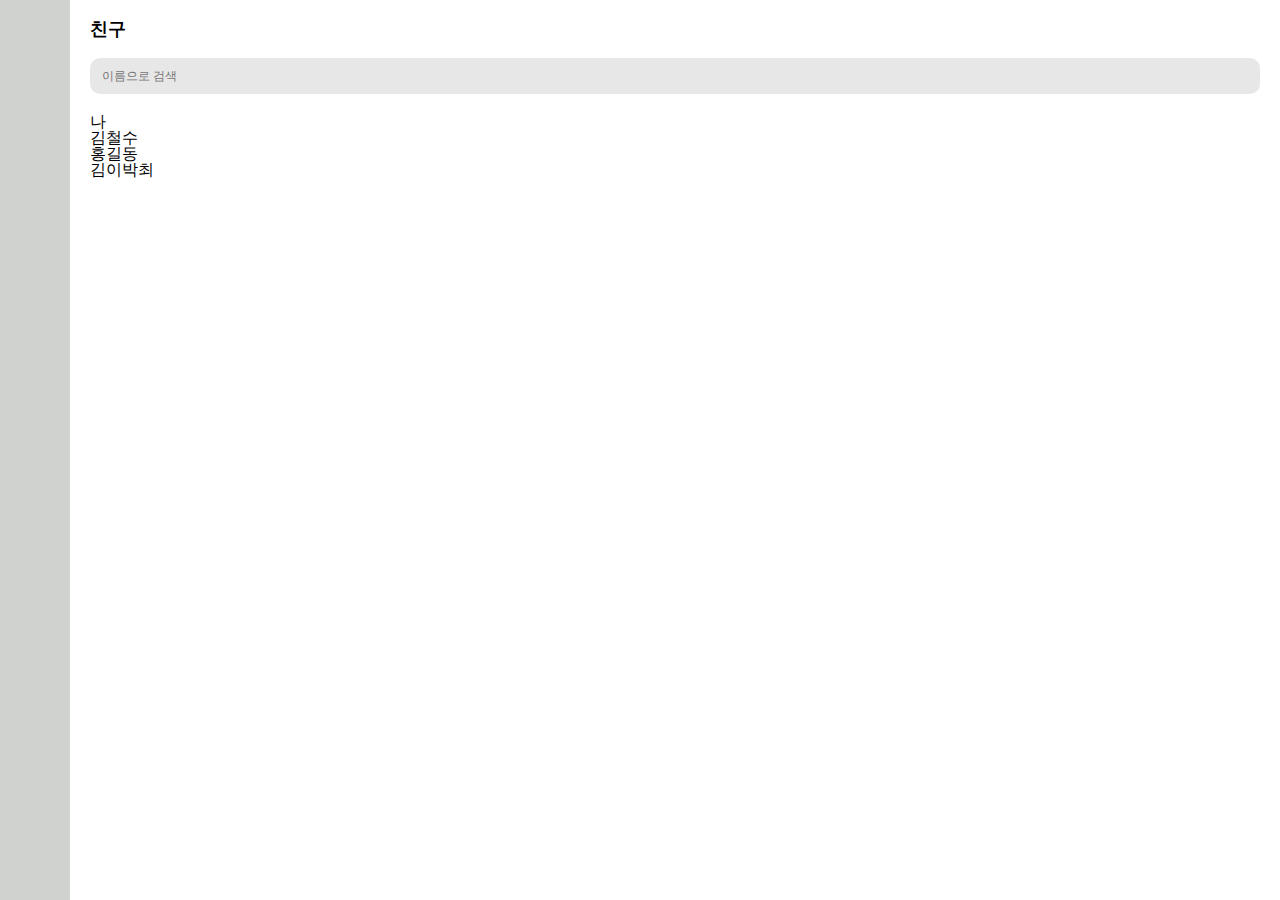
<file: index.html>
<!DOCTYPE html>
<html lang="kr">
  <head>
    <meta charset="UTF-8" />
    <meta http-equiv="X-UA-Compatible" content="IE=edge" />
    <meta name="viewport" content="width=device-width, initial-scale=1.0" />
    <title>KakaoTalk</title>
    <link rel="stylesheet" href="style.css" />
    <link rel="stylesheet" href="reset.css" />
  </head>
  <body>
    <!-- 사이드바 영역 -->
    <div class="sidebar"></div>

    <!-- 친구 영역 -->
    <div class="container">
      <!-- 제목 영역 -->
      <div class="title">
        <h2>친구</h2>
      </div>

      <!-- 검색창 영역 -->
      <div class="search">
        <input type="text" placeholder="이름으로 검색" />
      </div>

      <!-- 친구 목록 영역 -->
      <div>
        <div>나</div>
        <div>김철수</div>
        <div>홍길동</div>
        <div>김이박최</div>
      </div>
    </div>
  </body>
</html>
</file>
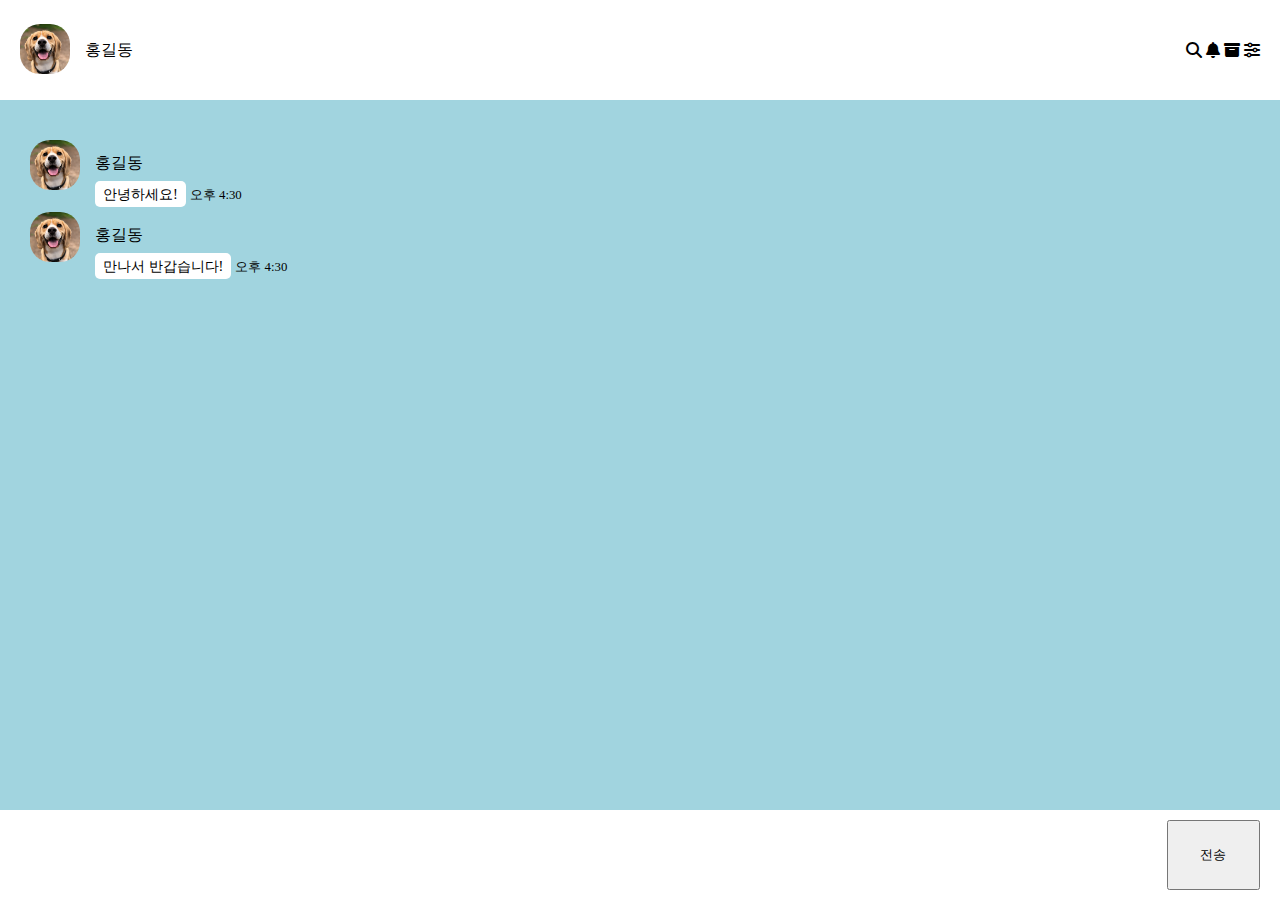
<file: chat.html>
<!DOCTYPE html>
<html lang="kr">
  <head>
    <meta charset="UTF-8" />
    <meta http-equiv="X-UA-Compatible" content="IE=edge" />
    <meta name="viewport" content="width=device-width, initial-scale=1.0" />
    <title>KakaoTalk</title>
    <link rel="stylesheet" href="style.css" />
    <link rel="stylesheet" href="reset.css" />
    <link
      rel="stylesheet"
      href="https://cdnjs.cloudflare.com/ajax/libs/font-awesome/6.2.0/css/all.min.css"
    />
  </head>
  <body>
    <div class="chatting">
      <div class="chatting-profile">
        <div class="chatting-image">
          <img src="/images/2.jpg" alt="프로필 이미지" />
        </div>
        <div class="chatting-header">
          <span class="name">홍길동</span>
          <div class="buttons">
            <i class="fas fa-search"></i>
            <i class="fas fa-bell"></i>
            <i class="fas fa-archive"></i>
            <i class="fas fa-sliders-h"></i>
          </div>
        </div>
      </div>
      <div class="chatting-content">
        <div class="talk">
          <div class="chatting-image">
            <img src="/images/2.jpg" alt="프로필 이미지" />
          </div>
          <div class="talk-profile">
            <div class="name">홍길동</div>
            <div class="message">
              <span class="text">안녕하세요!</span>
              <span class="time">오후 4:30</span>
            </div>
          </div>
        </div>

        <div class="talk">
          <div class="chatting-image">
            <img src="/images/2.jpg" alt="프로필 이미지" />
          </div>
          <div class="talk-profile">
            <div class="name">홍길동</div>
            <div class="message">
              <span class="text">만나서 반갑습니다!</span>
              <span class="time">오후 4:30</span>
            </div>
          </div>
        </div>
      </div>
      <div class="chatting-input">
        <input type="text" />
        <button>전송</button>
      </div>
    </div>
  </body>
</html>
</file>
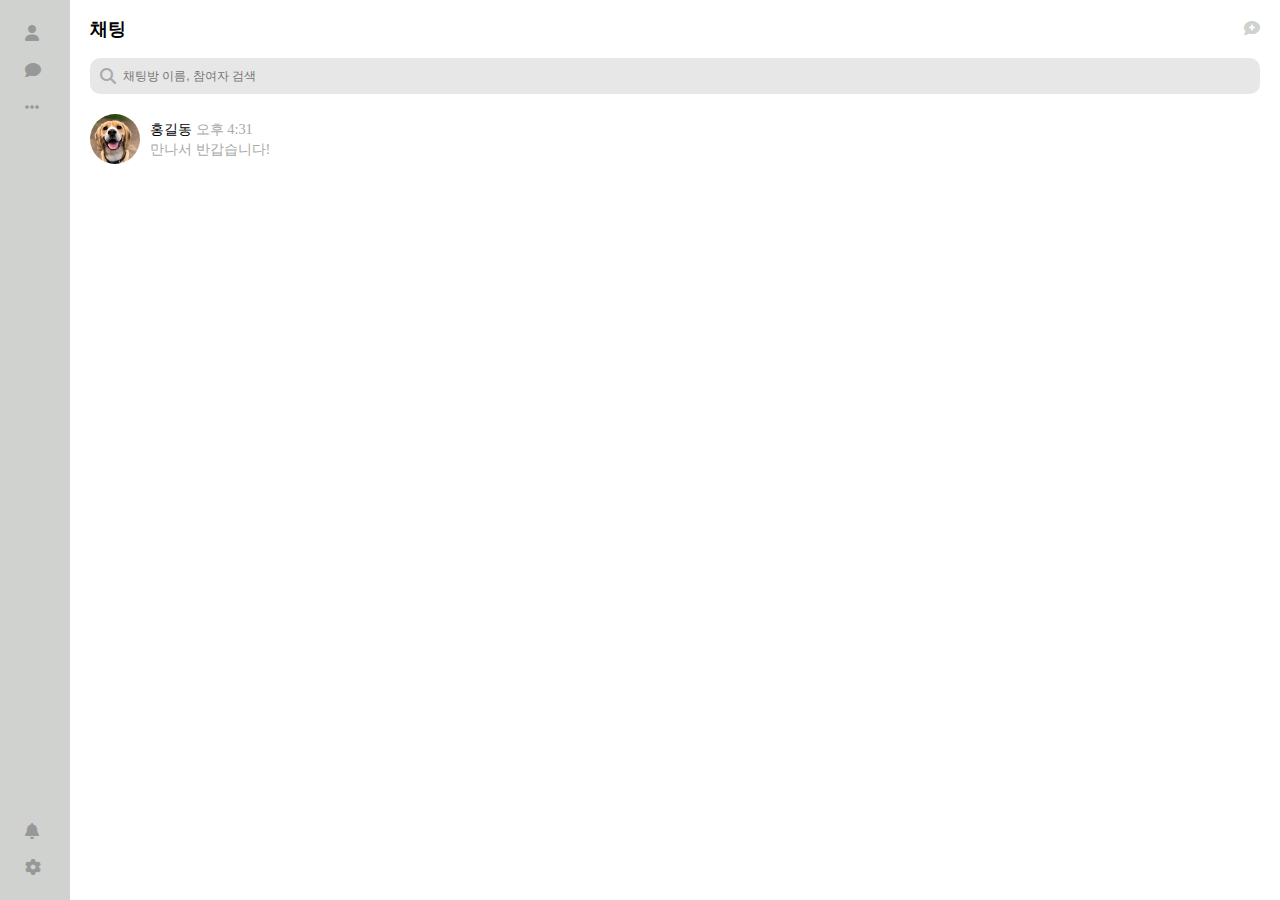
<file: chatting.html>
<!DOCTYPE html>
<html lang="kr">
  <head>
    <meta charset="UTF-8" />
    <meta http-equiv="X-UA-Compatible" content="IE=edge" />
    <meta name="viewport" content="width=device-width, initial-scale=1.0" />
    <title>KakaoTalk</title>
    <link rel="stylesheet" href="style.css" />
    <link rel="stylesheet" href="reset.css" />
    <link
      rel="stylesheet"
      href="https://cdnjs.cloudflare.com/ajax/libs/font-awesome/6.2.0/css/all.min.css"
    />
  </head>
  <body>
    <!-- 사이드바 영역 -->
    <div class="sidebar">
      <!-- 사이드바 윗쪽 아이콘들 -->
      <div class="top">
        <a href="index.html"><i class="fa-solid fa-user"></i></a>
        <a href="chatting.html"><i class="fa-solid fa-comment"></i></a>
        <a href="setting.html"><i class="fa-solid fa-ellipsis"></i></a>
      </div>

      <!-- 사이드바 아랫쪽 아이콘들 -->
      <div class="bottom">
        <i class="fa-solid fa-bell"></i>
        <i class="fa-solid fa-gear"></i>
      </div>
    </div>

    <!-- 친구 영역 -->
    <div class="container">
      <!-- 제목 영역 -->
      <div class="title">
        <h2>채팅</h2>
        <i class="fa-solid fa-comment-medical"></i>
      </div>

      <!-- 검색창 영역 -->
      <div class="search">
        <i class="fa-solid fa-magnifying-glass"></i>
        <input type="text" placeholder="채팅방 이름, 참여자 검색" />
      </div>

      <!-- 친구 목록 영역 -->
      <div>
        <div class="friend">
          <img src="images/2.jpg" alt="프로필" />

          <div class="chatlist">
            <!-- 이름이랑 시간이 들어갈 그룹 -->
            <div class="chatprofile">
              <span>홍길동</span>
              <span class="chattime">오후 4:31</span>
            </div>

            <!-- 채팅 미리보기가 들어갈 그룹 -->
            <div>
              <a href="chat.html"
                ><span class="chatmessage">만나서 반갑습니다!</span></a
              >
            </div>
          </div>
        </div>
      </div>
    </div>
  </body>
</html>
</file>
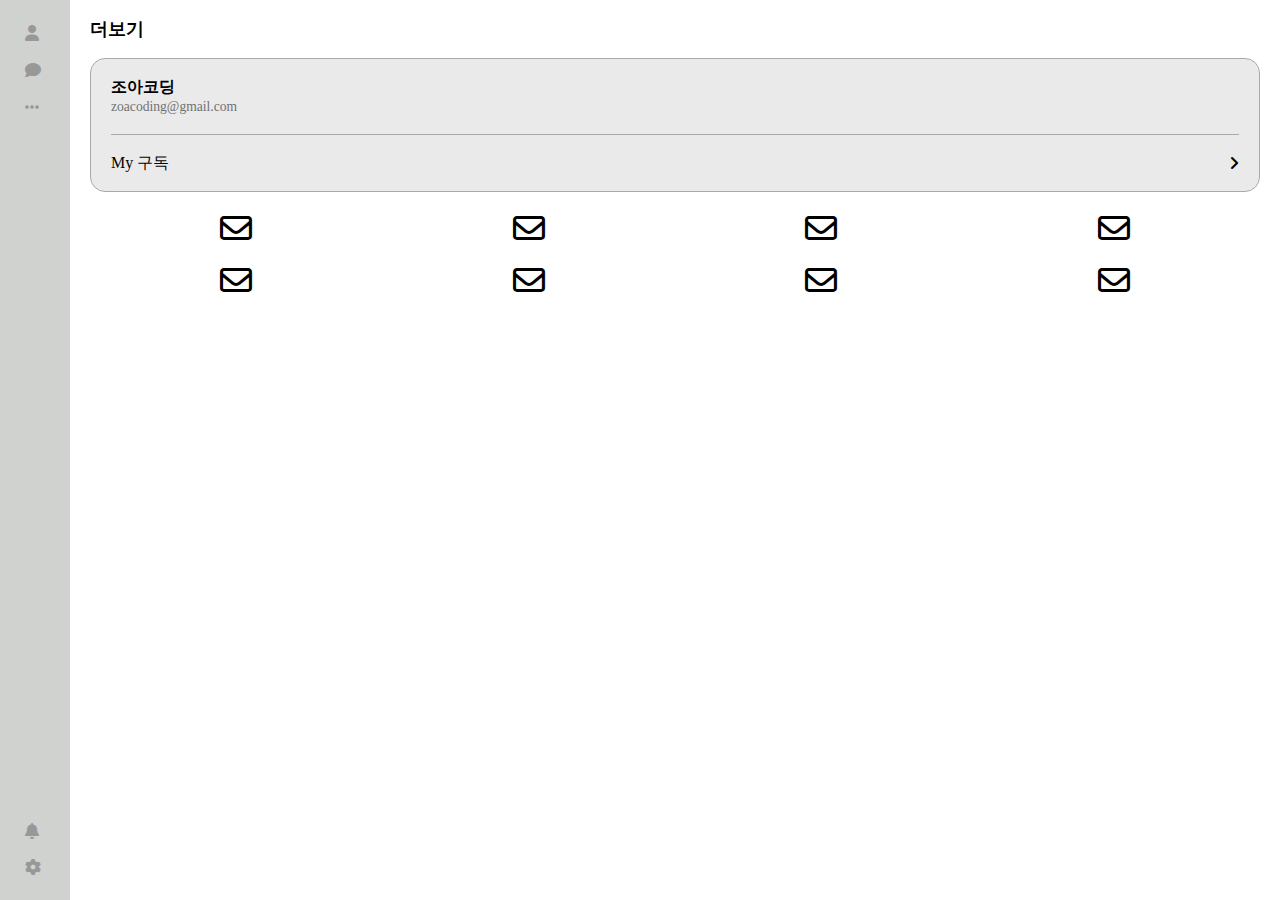
<file: setting.html>
<!DOCTYPE html>
<html lang="kr">
  <head>
    <meta charset="UTF-8" />
    <meta http-equiv="X-UA-Compatible" content="IE=edge" />
    <meta name="viewport" content="width=device-width, initial-scale=1.0" />
    <title>KakaoTalk</title>
    <link rel="stylesheet" href="style.css" />
    <link rel="stylesheet" href="reset.css" />
    <link
      rel="stylesheet"
      href="https://cdnjs.cloudflare.com/ajax/libs/font-awesome/6.2.0/css/all.min.css"
    />
  </head>
  <body>
    <!-- 사이드바 영역 -->
    <div class="sidebar">
      <!-- 사이드바 윗쪽 아이콘들 -->
      <div class="top">
        <a href="index.html"><i class="fa-solid fa-user"></i></a>
        <a href="chatting.html"><i class="fa-solid fa-comment"></i></a>
        <a href="setting.html"><i class="fa-solid fa-ellipsis"></i></a>
      </div>

      <!-- 사이드바 아랫쪽 아이콘들 -->
      <div class="bottom">
        <i class="fa-solid fa-bell"></i>
        <i class="fa-solid fa-gear"></i>
      </div>
    </div>

    <!-- 친구 영역 -->
    <div class="container">
      <!-- 제목 영역 -->
      <div class="title">
        <h2>더보기</h2>
      </div>

      <!-- 프로필 영역 -->
      <div class="setting-profile">
        <div class="setting-account">
          <span class="setting-name">조아코딩</span>
          <span class="setting-email">zoacoding@gmail.com</span>
        </div>
        <div class="setting-bottom">
          <span>My 구독</span>
          <i class="fa-solid fa-angle-right"></i>
        </div>
      </div>

      <!-- 메뉴 영역 -->
      <div class="menus">
        <i class="fa-regular fa-envelope"></i>
        <i class="fa-regular fa-envelope"></i>
        <i class="fa-regular fa-envelope"></i>
        <i class="fa-regular fa-envelope"></i>
        <i class="fa-regular fa-envelope"></i>
        <i class="fa-regular fa-envelope"></i>
        <i class="fa-regular fa-envelope"></i>
        <i class="fa-regular fa-envelope"></i>
      </div>
    </div>
  </body>
</html>
</file>
<file: style.css>
@import url('https://fonts.googleapis.com/css2?family=Noto+Sans+KR:wght@300;700&display=swap');

html,
body {
  width: 100%;
  height: 100%;
}

body {
  font-family: 'Noto Sans KR', sans-serif;
  font-size: 14px;
  line-height: 1;
  display: grid;
  grid-template-columns: 70px 1fr;
}

.sidebar {
  background-color: #cfd2cf;
  display: flex;
  flex-direction: column; /* 열 row = 행 */
  justify-content: space-between;
  padding: 25px;
}

.top,
.bottom {
  color: rgb(152, 152, 152);
  display: grid;
  row-gap: 20px;
}

.container {
  padding: 20px; /* 내부 여백 */
}

.title {
  margin-bottom: 20px; /* 외부 여백 */
  display: flex; /* display ==> flex / grid */
  justify-content: space-between; /* flex 옵션 : align-items, justify-content */
}

.title h2 {
  font-size: 18px;
  font-weight: 700;
}

.title i {
  color: #cfd2cf;
}

.search {
  display: flex;
  margin-bottom: 20px;
  background-color: #e7e7e7;
  border-radius: 10px;
  padding: 10px;
}

.search input {
  width: 100%;
  background-color: transparent;
  border: none;
  outline: none;
  font-size: 12px;
}

.search i {
  margin-right: 5px;
  color: darkgray;
}

a {
  color: inherit;
  text-decoration: none;
}

.profile img,
.friend img {
  width: 50px;
  height: 50px;
  border-radius: 50%;
  object-fit: cover;
  margin-right: 10px;
}

.profile span {
  font-weight: bold;
}

.profile {
  display: flex;
  align-items: center;
  border-bottom: 1px solid lightgray;
  padding-bottom: 10px;
  margin-bottom: 10px;
}

.subtitle {
  display: block;
  font-size: 85%;
  color: lightgray;
  margin-bottom: 10px;
}

.friend {
  display: flex;
  align-items: center;
  font-size: 90%;
}

.chattime,
.chatmessage {
  color: darkgray;
}

.chatprofile {
  margin-bottom: 5px;
}

.setting-profile {
  background-color: rgb(234, 234, 234);
  border: 1px solid darkgray;
  padding: 20px;
  border-radius: 15px;
}

.setting-account {
  display: flex;
  flex-direction: column;
  row-gap: 5px;
  margin-bottom: 20px;
  border-bottom: 1px solid darkgray;
  padding-bottom: 20px;
}

.setting-name {
  font-weight: bold;
}

.setting-email {
  font-size: 85%;
  color: rgb(114, 114, 114);
}

.setting-bottom {
  display: flex;
  justify-content: space-between;
}

.menus {
  display: grid;
  grid-template-columns: repeat(4, 1fr);
  padding-top: 20px;
}

.menus i {
  font-size: 200%;
  display: flex;
  align-items: center;
  justify-content: center;
  margin-bottom: 20px;
}

.chatting {
  width: 100vw; /* 뷰포인트 => 디바이스 전체 화면 => 가로 크기를 전체 화면으로 만들어라 */
  height: 100vh; /* 뷰포인트 => 디바이스 전체 화면 => 세로 크기를 전체 화면으로 만들어라 */
}

.chatting-image img {
  width: 50px;
  height: 50px;
  border-radius: 40%;
  object-fit: cover;
  margin-right: 15px;
}

.chatting-profile {
  display: flex;
  align-items: center; /* align-items, justify-contents */
  height: 100px;
  padding: 0 20px; /* 상하 내부 여백 / 좌우 내부 여백 */
}

.talk {
  display: flex;
  align-items: center;
}

.talk-profile .name {
  margin-bottom: 15px;
  margin-top: 25px;
}

.time {
  font-size: 80%;
}

.chatting-content {
  background-color: rgb(161, 212, 223);
  overflow-y: scroll;
  height: calc(100% - 250px);
  padding: 30px;
}

.text {
  background-color: white;
  padding: 5px 8px;
  border-radius: 5px;
  font-size: 90%;
}

.chatting-header {
  display: flex;
  justify-content: space-between;
  width: 100%;
}

input {
  width: 100%;
  border: none;
  outline: none;
}

button {
  width: 100px;
  height: 70px;
}

.chatting-input {
  display: flex;
  padding: 10px 20px;
}
</file>
